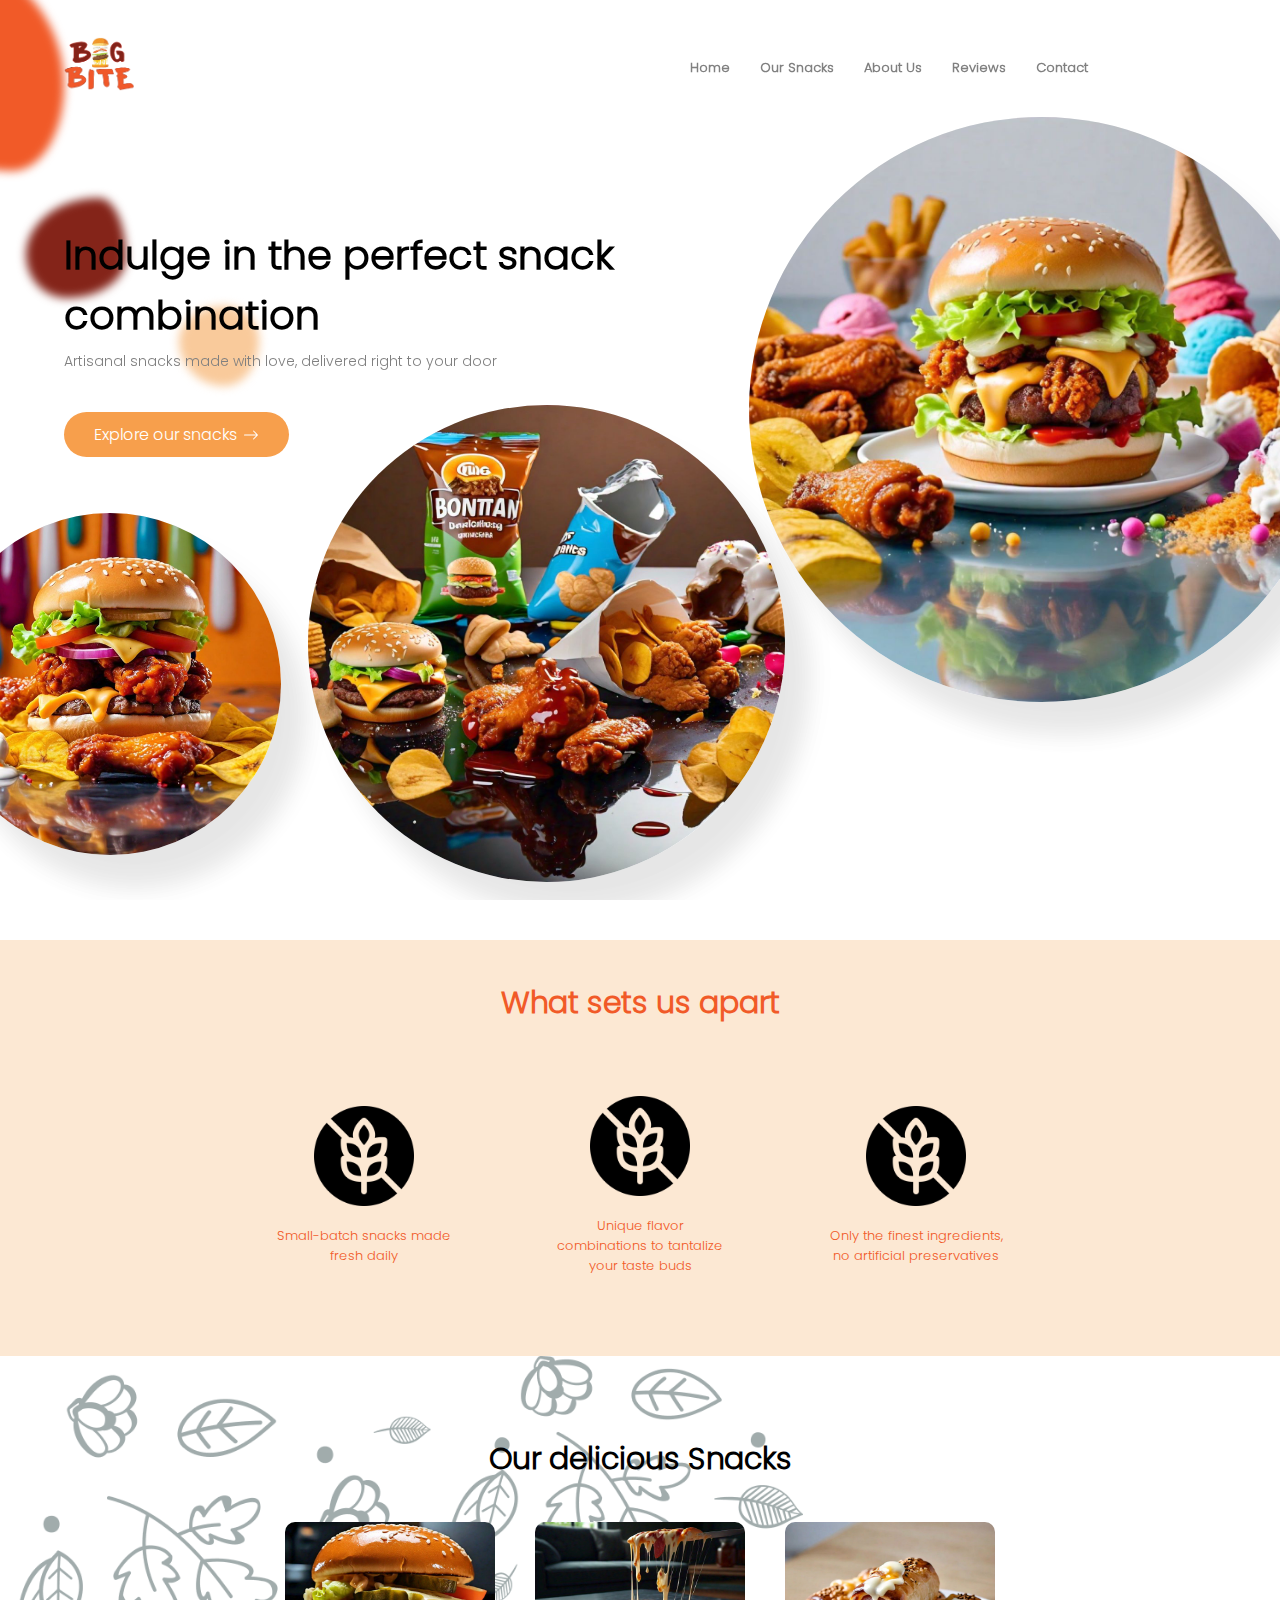
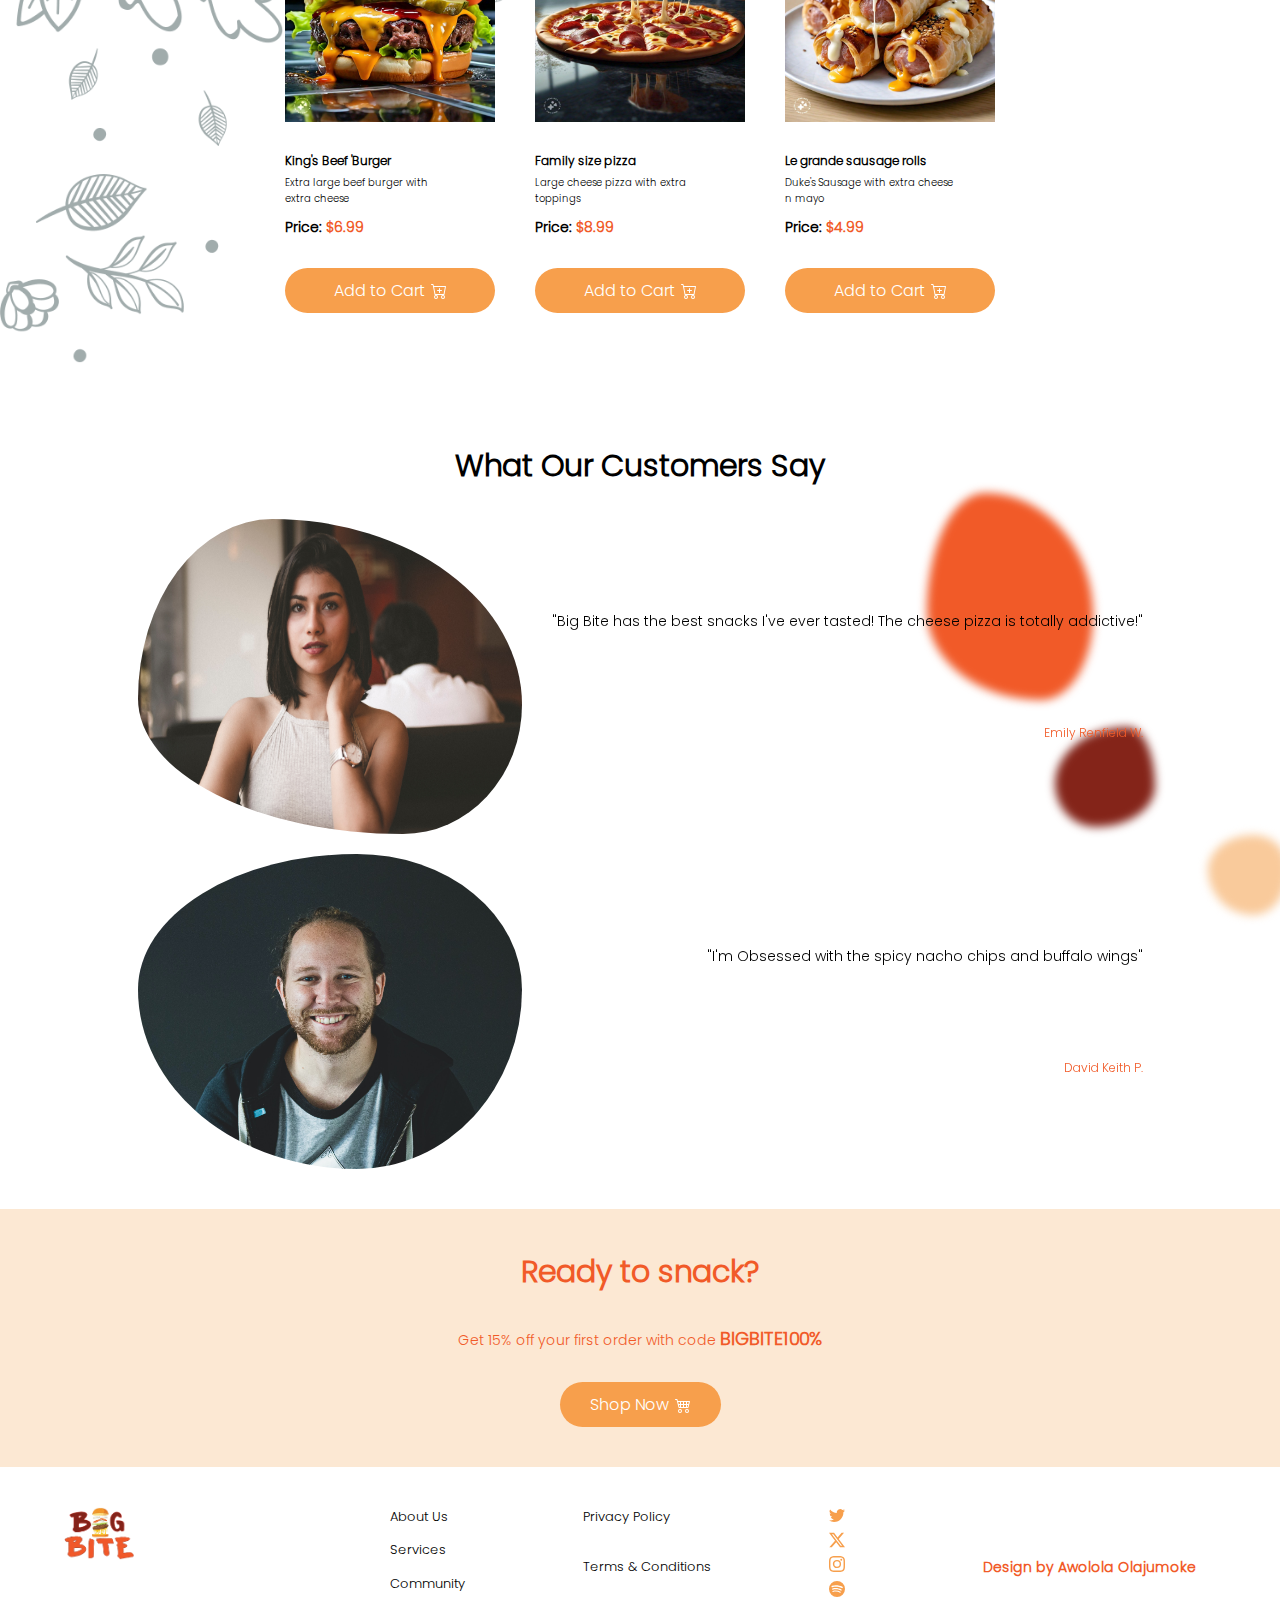
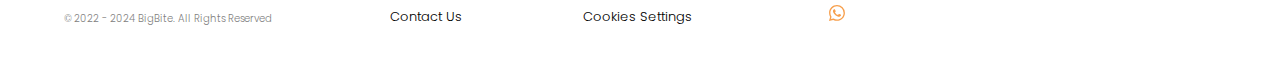
<file: index.html>
<!DOCTYPE html>
<html lang="en">
<head>
  <meta charset="UTF-8">
  <meta name="viewport" content="width=device-width, initial-scale=1.0">
  <link rel="stylesheet" href="./css/styles.css">
  <title>Big Bite</title>
</head>
<body class="overflow">
  <header class="desktopPads">
    <a href="#"><img class="logo" src="./images/icons/bigBite.png" alt="logo image"></a>
    <nav>
      <ul class="desktop">
        <li><a href="#">Home</a></li><!--
        --><li><a href="#products">Our Snacks</a></li><!--
        --><li><a href="#features">About Us</a></li><!--
        --><li><a href="#reviews">Reviews</a></li><!--
        --><li><a href="#contact">Contact</a></li>
      </ul>
      <article class="menuBars hamburger-closed">
        <span class="menu"></span>
        <span class="menu"></span>
        <span class="menu"></span>
      </article>
      <span class="mobile menu-closed">
        <a class="mobileLink" href="#">Home</a>
        <a class="mobileLink" href="#products">Our Snacks</a>
        <a class="mobileLink" href="#features">About Us</a>
        <a class="mobileLink" href="#reviews">Reviews</a>
        <a class="mobileLink" href="#contact">Contact</a>
      </span>
    </nav>
  </header>
  <section class="Hero desktopPads overflow margBtm">
    <span class="back left"></span>
    <h1 class="heroHd">Indulge in the perfect snack combination</h1>
    <p class="heroPg">Artisanal snacks made with love, delivered right to your door</p>
    <button>Explore our snacks<img src="./images/icons/arrow-right.svg" alt="arrow right"/></button>
    <img class="heroImage a" src="./images/hero1.jpg" alt="hero image"/>
    <img class="heroImage b" src="./images/hero2.jpg" alt="hero image"/>
    <img class="heroImage c" src="./images/hero3.jpg" alt="hero image"/>
  </section>
  <section id="features" class="features centeredSection">
    <h3 class="title">What sets us apart</h3>
    <div class="cards">
      <article class="card">
        <img class="featureIcon" src="./images/icons/gluten-free.png" alt="batch logo"/>
        <p class="cardPg">Small-batch snacks made fresh daily</p>
      </article>
      <article class="card">
        <img class="featureIcon" src="./images/icons/gluten-free.png" alt="batch logo"/>
        <p class="cardPg">Unique flavor combinations to tantalize your taste buds</p>
      </article>
      <article class="card">
        <img class="featureIcon" src="./images/icons/gluten-free.png" alt="batch logo"/>
        <p class="cardPg">Only the finest ingredients, no artificial preservatives</p>
      </article>
    </div>
  </section>
  <section id="products" class="productShowcase centeredSection head">
    <h3 class="title">Our delicious Snacks</h3>
    <div class="cards">
      <article class="snack">
        <img class="snackImage" src="./images/burger1.jpg" alt="burger Image">
        <h4 class="name">King's Beef 'Burger</h4>
        <p class="desc">Extra large beef burger with extra cheese</p>
        <p class="price">Price: <span>$6.99</span></p>
        <button class="addToCart">Add to Cart <img src="./images/icons/cart-plus.svg" alt="arrow right"/></button>
      </article>
      <article class="snack">
        <img class="snackImage" src="./images/pizza1.jpg" alt="pizza Image">
        <h4 class="name">Family size pizza</h4>
        <p class="desc">Large cheese pizza with extra toppings</p>
        <p class="price">Price: <span>$8.99</span></p>
        <button class="addToCart">Add to Cart <img src="./images/icons/cart-plus.svg" alt="arrow right"/></button>
      </article>
      <article class="snack">
        <img class="snackImage" src="./images/sausage1.jpg" alt="sausage roll Image">
        <h4 class="name">Le grande sausage rolls</h4>
        <p class="desc">Duke's Sausage with extra cheese n mayo</p>
        <p class="price">Price: <span>$4.99</span></p>
        <button class="addToCart">Add to Cart <img src="./images/icons/cart-plus.svg" alt="arrow right"/></button>
      </article>
    </div>
  </section>
  <section id="reviews" class="testimonials overflow centeredSection desktopPads head">
    <h3 class="title">What Our Customers Say</h3>
    <div class="customerTestimonials">
      <span class="back right"></span>
      <article class="review">
        <img class="profile a" src="./images/profiles/profile1.jpg" alt="customer 1">
        <aside class="rev">
          <p class="quote">"Big Bite has the best snacks I've ever tasted! The cheese pizza is totally addictive!"</p>
          <p class="name">Emily Renfield W.</p>
        </aside>
      </article>
      <article class="review">
        <img class="profile b" src="./images/profiles/profile2.jpg" alt="customer 2">
        <aside class="rev">
          <p class="quote">"I'm Obsessed with the spicy nacho chips and buffalo wings"</p>
          <p class="name">David Keith P.</p>
        </aside>
      </article>
    </div>
  </section>
  <section class="callToAction centeredSection">
    <h3 class="title">Ready to snack?</h3>
    <p>Get 15% off your first order with code <span>BIGBITE100%</span></p>
    <button class="ctaBtn">Shop Now<img src="./images/icons/cart4.svg" alt="shopping cart icon"/></button>
  </section>
  <footer id="contact" class="contact desktopPads">
    <span class="a">
      <a href="#"><img class="logo" src="./images/icons/bigBite.png" alt="logo image"></a>
      <p>&copy; 2022 - 2024 BigBite. All Rights Reserved</p>
    </span>
    <ul class="b">
      <li>About Us</li>
      <li>Services</li>
      <li>Community</li>
      <li>Contact Us</li>
    </ul>
    <ul class="c">
      <li>Privacy Policy</li>
      <li>Terms & Conditions</li>
      <li>Cookies Settings</li>
    </ul>
    <ul class="d">
      <li><img src="./images/icons/twitter.svg" alt="twitter icon"></li>
      <li><img src="./images/icons/twitter-x.svg" alt="x icon"></li>
      <li><img src="./images/icons/instagram.svg" alt="instagram icon"></li>
      <li><img src="./images/icons/spotify.svg" alt="spotify icon"></li>
      <li><img src="./images/icons/whatsapp.svg" alt="whatsapp icon"></li>
    </ul>
    <p class="designer">Design by Awolola Olajumoke</p>
  </footer>
  <script src="./app/script.js"></script>
</body>
</html>
</file>
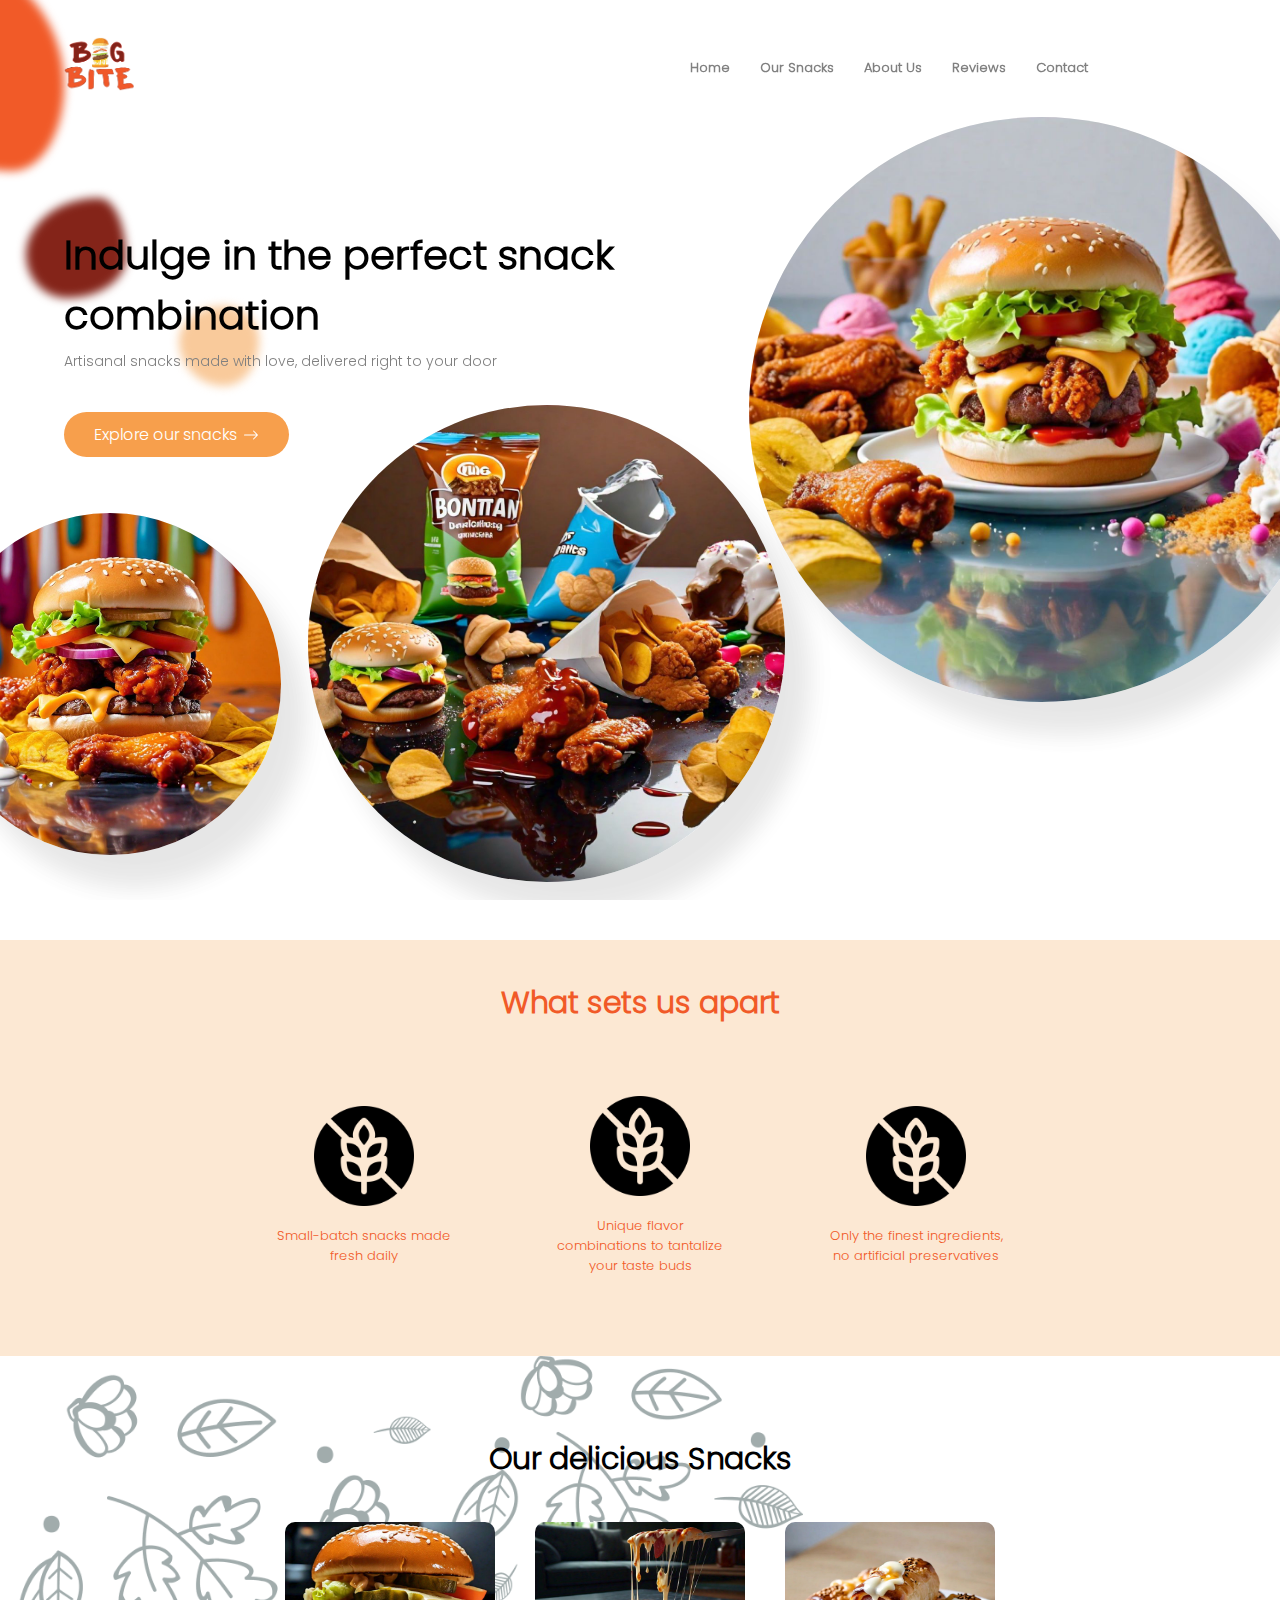
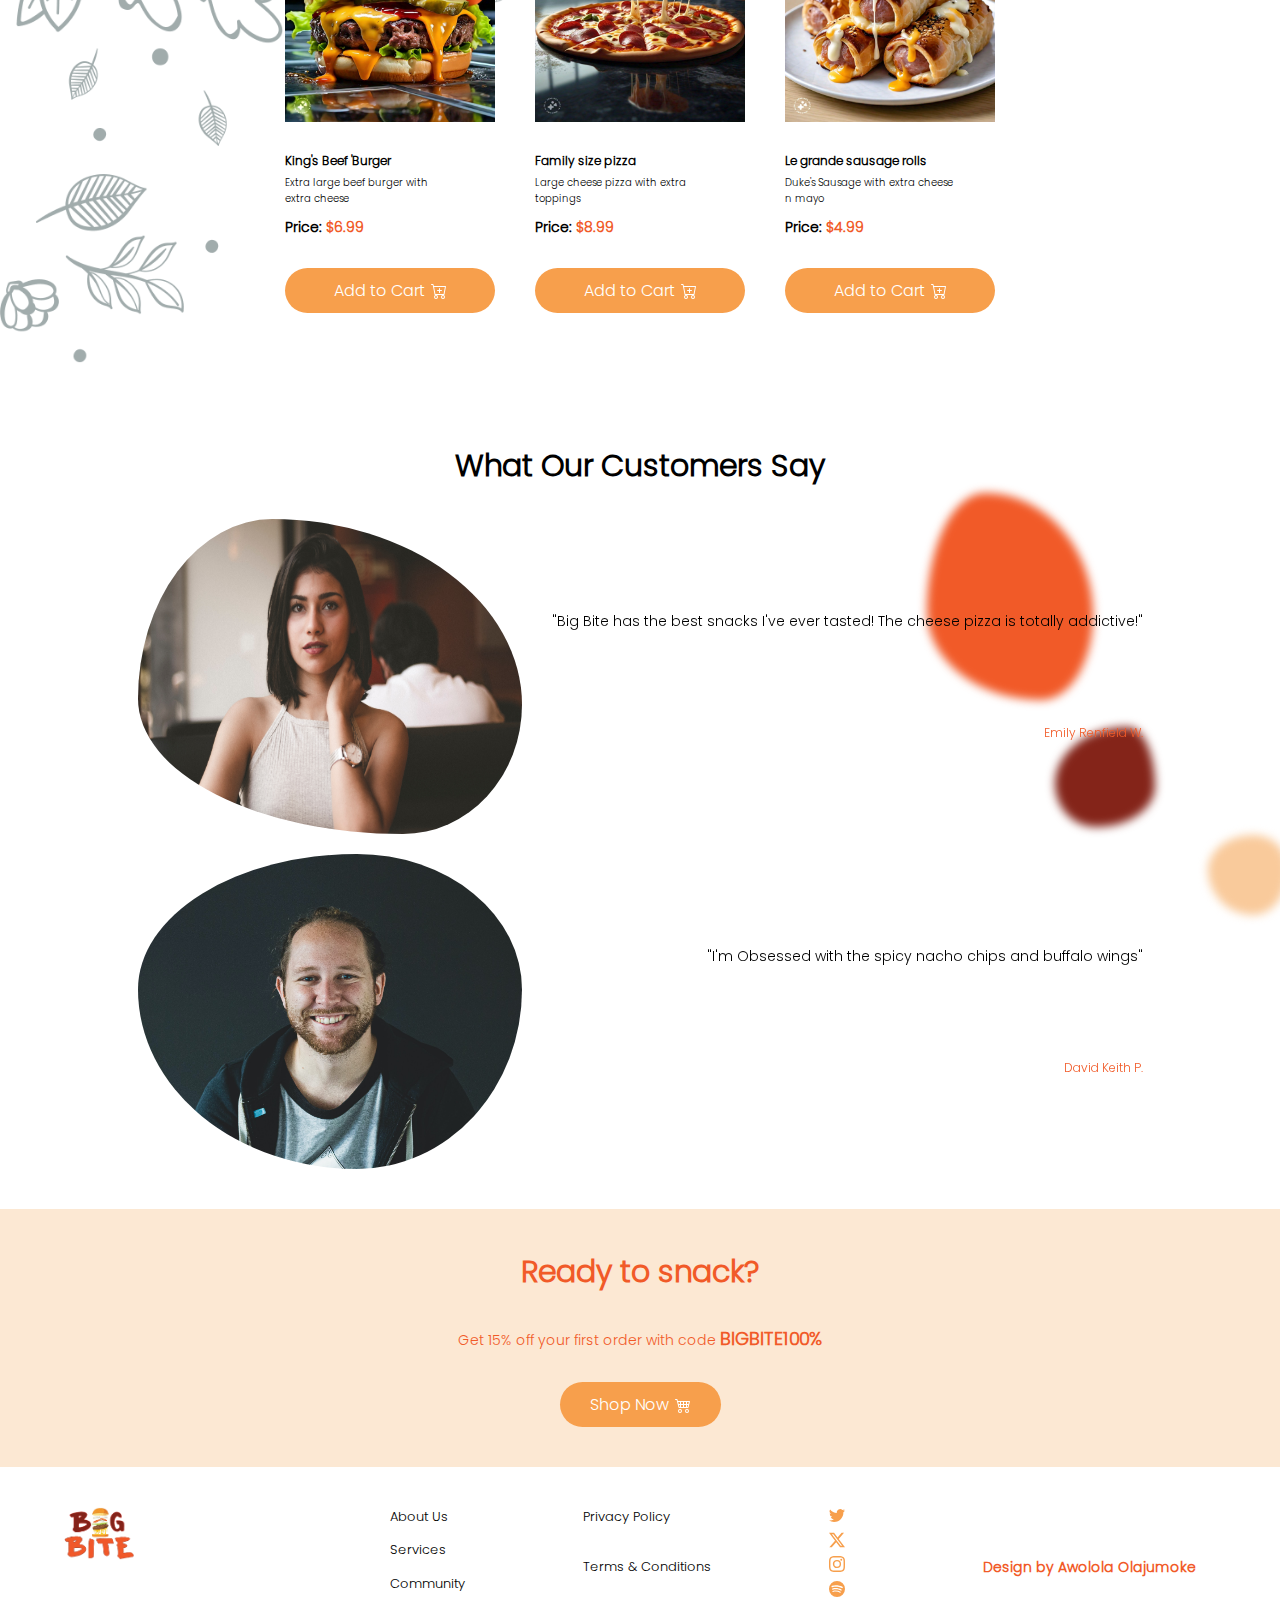
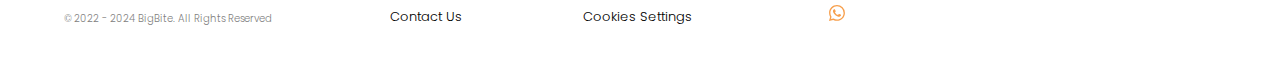
<file: app/index.html>
<!DOCTYPE html>
<html lang="en">
<head>
  <meta charset="UTF-8">
  <meta name="viewport" content="width=device-width, initial-scale=1.0">
  <link rel="stylesheet" href="../css/styles.css">
  <title>Big Bite</title>
</head>
<body class="overflow">
  <header class="desktopPads">
    <a href="#"><img class="logo" src="../images/icons/bigBite.png" alt="logo image"></a>
    <nav>
      <ul class="desktop">
        <li><a href="#">Home</a></li><!--
        --><li><a href="#products">Our Snacks</a></li><!--
        --><li><a href="#features">About Us</a></li><!--
        --><li><a href="#reviews">Reviews</a></li><!--
        --><li><a href="#contact">Contact</a></li>
      </ul>
      <article class="menuBars hamburger-closed">
        <span class="menu"></span>
        <span class="menu"></span>
        <span class="menu"></span>
      </article>
      <span class="mobile menu-closed">
        <a class="mobileLink" href="#">Home</a>
        <a class="mobileLink" href="#products">Our Snacks</a>
        <a class="mobileLink" href="#features">About Us</a>
        <a class="mobileLink" href="#reviews">Reviews</a>
        <a class="mobileLink" href="#contact">Contact</a>
      </span>
    </nav>
  </header>
  <section class="Hero desktopPads overflow margBtm">
    <span class="back left"></span>
    <h1 class="heroHd">Indulge in the perfect snack combination</h1>
    <p class="heroPg">Artisanal snacks made with love, delivered right to your door</p>
    <button>Explore our snacks<img src="../images/icons/arrow-right.svg" alt="arrow right"/></button>
    <img class="heroImage a" src="../images/hero1.jpg" alt="hero image"/>
    <img class="heroImage b" src="../images/hero2.jpg" alt="hero image"/>
    <img class="heroImage c" src="../images/hero3.jpg" alt="hero image"/>
  </section>
  <section id="features" class="features centeredSection">
    <h3 class="title">What sets us apart</h3>
    <div class="cards">
      <article class="card">
        <img class="featureIcon" src="../images/icons/gluten-free.png" alt="batch logo"/>
        <p class="cardPg">Small-batch snacks made fresh daily</p>
      </article>
      <article class="card">
        <img class="featureIcon" src="../images/icons/gluten-free.png" alt="batch logo"/>
        <p class="cardPg">Unique flavor combinations to tantalize your taste buds</p>
      </article>
      <article class="card">
        <img class="featureIcon" src="../images/icons/gluten-free.png" alt="batch logo"/>
        <p class="cardPg">Only the finest ingredients, no artificial preservatives</p>
      </article>
    </div>
  </section>
  <section id="products" class="productShowcase centeredSection head">
    <h3 class="title">Our delicious Snacks</h3>
    <div class="cards">
      <article class="snack">
        <img class="snackImage" src="../images/burger1.jpg" alt="burger Image">
        <h4 class="name">King's Beef 'Burger</h4>
        <p class="desc">Extra large beef burger with extra cheese</p>
        <p class="price">Price: <span>$6.99</span></p>
        <button class="addToCart">Add to Cart <img src="../images/icons/cart-plus.svg" alt="arrow right"/></button>
      </article>
      <article class="snack">
        <img class="snackImage" src="../images/pizza1.jpg" alt="pizza Image">
        <h4 class="name">Family size pizza</h4>
        <p class="desc">Large cheese pizza with extra toppings</p>
        <p class="price">Price: <span>$8.99</span></p>
        <button class="addToCart">Add to Cart <img src="../images/icons/cart-plus.svg" alt="arrow right"/></button>
      </article>
      <article class="snack">
        <img class="snackImage" src="../images/sausage1.jpg" alt="sausage roll Image">
        <h4 class="name">Le grande sausage rolls</h4>
        <p class="desc">Duke's Sausage with extra cheese n mayo</p>
        <p class="price">Price: <span>$4.99</span></p>
        <button class="addToCart">Add to Cart <img src="../images/icons/cart-plus.svg" alt="arrow right"/></button>
      </article>
    </div>
  </section>
  <section id="reviews" class="testimonials overflow centeredSection desktopPads head">
    <h3 class="title">What Our Customers Say</h3>
    <div class="customerTestimonials">
      <span class="back right"></span>
      <article class="review">
        <img class="profile a" src="../images/profiles/profile1.jpg" alt="customer 1">
        <aside class="rev">
          <p class="quote">"Big Bite has the best snacks I've ever tasted! The cheese pizza is totally addictive!"</p>
          <p class="name">Emily Renfield W.</p>
        </aside>
      </article>
      <article class="review">
        <img class="profile b" src="../images/profiles/profile2.jpg" alt="customer 2">
        <aside class="rev">
          <p class="quote">"I'm Obsessed with the spicy nacho chips and buffalo wings"</p>
          <p class="name">David Keith P.</p>
        </aside>
      </article>
    </div>
  </section>
  <section class="callToAction centeredSection">
    <h3 class="title">Ready to snack?</h3>
    <p>Get 15% off your first order with code <span>BIGBITE100%</span></p>
    <button class="ctaBtn">Shop Now<img src="../images/icons/cart4.svg" alt="shopping cart icon"/></button>
  </section>
  <footer id="contact" class="contact desktopPads">
    <span class="a">
      <a href="#"><img class="logo" src="../images/icons/bigBite.png" alt="logo image"></a>
      <p>&copy; 2022 - 2024 BigBite. All Rights Reserved</p>
    </span>
    <ul class="b">
      <li>About Us</li>
      <li>Services</li>
      <li>Community</li>
      <li>Contact Us</li>
    </ul>
    <ul class="c">
      <li>Privacy Policy</li>
      <li>Terms & Conditions</li>
      <li>Cookies Settings</li>
    </ul>
    <ul class="d">
      <li><img src="../images/icons/twitter.svg" alt="twitter icon"></li>
      <li><img src="../images/icons/twitter-x.svg" alt="x icon"></li>
      <li><img src="../images/icons/instagram.svg" alt="instagram icon"></li>
      <li><img src="../images/icons/spotify.svg" alt="spotify icon"></li>
      <li><img src="../images/icons/whatsapp.svg" alt="whatsapp icon"></li>
    </ul>
    <p class="designer">Design by Awolola Olajumoke</p>
  </footer>
  <script src="./script.js"></script>
</body>
</html>
</file>
<file: css/styles.css>
header {
  display: flex;
  position: fixed;
  width: 90vw;
  align-items: center;
  justify-content: space-between;
  z-index: 10;
}
header nav .desktop {
  font-size: 13px;
}
header nav .desktop li:not(:last-child) {
  margin-right: 30px;
}
header nav .desktop li a {
  font-weight: 700;
  transition: 0.3s;
  color: gray;
}
header nav .desktop li a:hover {
  color: var(--accentColor);
}

@media (max-width: 550px) {
  header {
    width: 100vw;
    height: 10vh;
  }
  .desktop {
    display: none;
  }
  .mobile {
    display: flex;
  }
  .menu {
    display: flex;
  }
}
@media (min-width: 551px) {
  header {
    width: 90vw;
    height: 15vh;
  }
  .desktop {
    display: flex;
  }
  .mobile {
    display: none;
  }
  .menu {
    display: none;
  }
}
.Hero {
  display: flex;
  height: 100vh;
  position: relative;
  flex-direction: column;
  align-items: flex-start;
}
.Hero .heroHd {
  font-weight: 700;
  margin-bottom: 6px;
  z-index: 2;
  margin-top: 25vh;
}
.Hero .heroPg {
  z-index: 2;
  margin-bottom: 40px;
  font-size: 14px;
  color: gray;
}
.Hero .heroImage {
  position: absolute;
  border-radius: 50%;
  transition: 0.5s ease-in-out;
  box-shadow: inset 20px 20px 20px rgba(0, 0, 0, 0.05), 25px 35px 20px rgba(0, 0, 0, 0.05), 25px 30px 30px rgba(0, 0, 0, 0.05), inset -20px -20px 25px rgba(255, 255, 255, 0.9);
}
.Hero .heroImage:hover {
  animation-play-state: paused;
}
.Hero .a {
  height: 65vh;
  animation: bubble 20s linear forwards infinite;
}
.Hero .b {
  height: 53vh;
  animation: bubble 10s linear forwards infinite;
}
.Hero .c {
  animation: bubble 5s linear forwards infinite;
}

@media (max-width: 550px) {
  .Hero .heroHd {
    width: 100%;
    font-size: 35px;
  }
  .Hero .heroPg {
    width: 70%;
  }
  .Hero .a {
    right: -40vh;
    top: -20vh;
  }
  .Hero .b {
    right: -30vh;
    bottom: -30vh;
  }
  .Hero .c {
    top: 58vh;
    height: 20vh;
    left: -22%;
  }
}
@media (min-width: 551px) {
  .Hero .heroHd {
    width: 55%;
    font-size: 40px;
  }
  .Hero .heroPg {
    width: 40%;
  }
  .Hero .a {
    right: -6vh;
    top: 13vh;
  }
  .Hero .b {
    bottom: 2vh;
    right: 55vh;
  }
  .Hero .c {
    bottom: 5vh;
    height: 38vh;
    right: 111vh;
  }
}
.features {
  background: var(--background);
  color: var(--accentColor);
  position: relative;
}
.features .cards {
  grid-template-columns: repeat(3, 1fr);
}
.features .card {
  display: flex;
  flex-direction: column;
  gap: 20px;
  justify-content: center;
  align-items: center;
  text-align: center;
}
.features .card .cardPg {
  font-size: 13px;
}

@media (max-width: 550px) {
  .featureIcon {
    width: 50px;
  }
  .card {
    width: 26vw;
    padding: 0;
  }
}
@media (min-width: 551px) {
  .featureIcon {
    width: 100px;
  }
  .card {
    width: 20vw;
    padding: 40px;
  }
}
.productShowcase {
  position: relative;
  background: url("../images/snacksBg.png");
  background-position: start;
  background-size: contain;
  background-repeat: no-repeat;
}
.productShowcase .snack {
  display: flex;
  flex-direction: column;
  border-radius: 15px 15px 30px 30px;
  overflow: hidden;
  transition: 0.3s;
  padding: 10px;
}
.productShowcase .snack:hover {
  box-shadow: 5px 7px 20px 0px rgba(0, 0, 0, 0.2901960784);
}
.productShowcase .snack:hover .snackImage {
  transform: scale(1.2);
}
.productShowcase .snack .name {
  margin: 30px 0 5px;
  font-size: 12px;
}
.productShowcase .snack .desc {
  font-size: 10px;
  width: 80%;
}
.productShowcase .snack .price {
  margin: 10px 0 0;
  font-size: 14px;
  font-weight: 700;
}
.productShowcase .snack .price span {
  color: #f15a28;
}
.productShowcase .snack .addToCart {
  margin-top: 30px;
}
.productShowcase .snack .snackImage {
  border-radius: 10px 10px 0 0;
  transition: 0.3s;
  height: 200px;
}

@media (max-width: 550px) {
  .productShowcase .cards {
    grid-template-rows: repeat(3, 1fr);
  }
  .snacks {
    width: 100%;
  }
}
@media (min-width: 551px) {
  .productShowcase .cards {
    grid-template-columns: repeat(3, 1fr);
  }
  .snacks {
    width: 25vw;
  }
}
.customerTestimonials {
  position: relative;
  display: flex;
  flex-direction: column;
  gap: 20px;
}
.customerTestimonials .review {
  display: flex;
  padding: 0 5vw;
  align-items: center;
  justify-content: space-between;
  text-align: end;
  height: 35vh;
  z-index: 2;
}
.customerTestimonials .review .a {
  border-radius: 35% 65% 31% 69%/57% 59% 41% 43%;
}
.customerTestimonials .review .b {
  border-radius: 57% 43% 43% 57%/43% 43% 57% 57%;
}
.customerTestimonials .review .rev {
  height: 100%;
  display: flex;
  flex-direction: column;
  justify-content: space-evenly;
  font-size: 14px;
}
.customerTestimonials .review .rev .name {
  color: var(--accentColor);
  font-size: 12px;
}

@media (max-width: 550px) {
  .customerTestimonials .review {
    gap: 20px;
  }
  .customerTestimonials .review .profile {
    height: 60%;
    width: 50vw;
  }
}
@media (min-width: 551px) {
  .customerTestimonials .review {
    gap: 30px;
  }
  .customerTestimonials .review .profile {
    height: 100%;
    width: 30vw;
  }
}
footer {
  display: flex;
  justify-content: space-between;
}
footer .a {
  display: flex;
  flex-direction: column;
  justify-content: space-between;
}
footer .a p {
  font-size: 10px;
  color: gray;
}
footer .b, footer .c, footer .d {
  display: flex;
  flex-direction: column;
  justify-content: space-between;
  font-size: 13px;
}
footer .b li, footer .c li, footer .d li {
  cursor: pointer;
  transition: 0.3s;
}
footer .b li:hover, footer .c li:hover, footer .d li:hover {
  color: var(--accentColor);
}
footer .designer {
  font-weight: 700;
  color: var(--accentColor);
  font-size: 14px;
  padding: 20px;
  display: flex;
  align-items: center;
  justify-content: center;
}

@media (max-width: 550px) {
  footer {
    flex-direction: column;
    height: auto;
  }
  footer .a, footer .b, footer .c, footer .d {
    align-items: center;
    padding: 20px 0;
  }
}
@media (min-width: 551px) {
  footer {
    flex-direction: row;
    height: 200px;
  }
  footer .a, footer .b, footer .c, footer .d {
    align-items: flex-start;
    padding: 40px 0;
  }
}
@keyframes bubble {
  0% {
    border-radius: 57% 43% 43% 57%/43% 43% 57% 57%;
  }
  25% {
    border-radius: 73% 27% 59% 41%/57% 59% 41% 43%;
  }
  50% {
    border-radius: 35% 65% 31% 69%/57% 59% 41% 43%;
  }
  75% {
    border-radius: 50%;
  }
  95% {
    border-radius: 57% 43% 43% 57%/43% 43% 57% 57%;
  }
  100% {
    border-radius: 57% 43% 43% 57%/43% 43% 57% 57%;
  }
}
@font-face {
  font-family: Pop;
  src: url("../font/Poppins-Light.ttf");
}
* {
  box-sizing: border-box;
  text-decoration: none;
  list-style: none;
  margin: 0;
  padding: 0;
  font-family: Pop;
  scroll-behavior: smooth;
}

:root {
  --accentColor: #f15a28;
  --accentColor2: #842419;
  --accentColor3: #f9ca9b;
  --background: #f9ca9b70;
  --cta: #f79f4c;
  --cta2: #d36d0e;
  --cta1: #ffb672;
}

.desktopPads {
  padding: 0 5vw;
}

.overflow {
  overflow-x: hidden;
}

.cards {
  display: grid;
  align-items: center;
  z-index: 4;
  gap: 20px;
}

.centeredSection {
  display: flex;
  align-items: center;
  padding: 40px 0;
  gap: 30px;
  justify-content: center;
  flex-direction: column;
}

.margBtm {
  margin-bottom: 40px;
}

.right {
  right: 10%;
}

.left {
  left: -8%;
}

.head {
  padding-top: 80px;
}

.callToAction {
  background: var(--background);
  color: var(--accentColor);
  position: relative;
  font-size: 14px;
}
.callToAction p span {
  font-size: 18px;
  font-weight: 700;
  color: var(--accent);
}

button {
  padding: 10px 30px;
  border-radius: 30px;
  display: flex;
  color: white;
  font-size: 16px;
  background: var(--cta);
  justify-content: center;
  align-items: center;
  transition: 0.3s;
  border: none;
  gap: 6px;
  z-index: 5;
}
button:hover {
  background: var(--cta2);
}

.logo {
  width: 70px;
}

body {
  background: white;
}

@media (max-width: 550px) {
  .mobile {
    display: flex;
  }
  .title {
    font-size: 25px;
  }
  .back {
    width: 20vw;
  }
}
@media (min-width: 551px) {
  .mobile {
    display: none;
  }
  .title {
    font-size: 30px;
  }
  .back {
    width: 13vw;
  }
}
.menu-open {
  right: -12%;
}

.menu-closed {
  right: -110%;
}

.menuBars {
  position: relative;
  z-index: 22;
}
.menuBars .menu {
  transition: 0.3s;
  width: 25px;
  height: 2px;
  background: var(--accentColor2);
}
.menuBars .menu:not(:last-child) {
  margin-bottom: 4px;
}

.hamburger-open span:nth-child(1) {
  transform: rotate(45deg);
  transform-origin: 5px;
}
.hamburger-open span:nth-child(2) {
  opacity: 0;
}
.hamburger-open span:nth-child(3) {
  transform: rotate(-45deg);
  transform-origin: 3px;
}

.mobile {
  background: var(--accentColor3);
  flex-direction: column;
  height: 100vh;
  transition: 0.3s;
  font-size: 14px;
  font-weight: 700;
  top: 0;
  padding: 20vh 0;
  width: 85vw;
  position: absolute;
  align-items: center;
  justify-content: space-evenly;
  z-index: 20;
}
.mobile a {
  width: 100%;
  padding: 15px;
  text-align: center;
  transition: 0.3s;
  color: white;
}
.mobile a:hover {
  background: #e9b178;
}

.back {
  position: absolute;
  background: var(--accentColor);
  top: -4%;
  height: 23vh;
  border-radius: 50%;
  filter: blur(5px);
  border-radius: 35% 65% 31% 69%/57% 59% 41% 43%;
  animation: bubble 10s linear forwards infinite;
}
.back:after {
  content: "";
  position: absolute;
  background: var(--accentColor2);
  width: 100px;
  top: 26vh;
  left: 10vw;
  border-radius: 73% 27% 59% 41%/57% 59% 41% 43%;
  height: 100px;
  animation: bubble 10s linear forwards infinite;
}
.back:before {
  content: "";
  position: absolute;
  background: var(--accentColor3);
  width: 80px;
  top: 38vh;
  left: 22vw;
  border-radius: 57% 43% 43% 57%/43% 43% 57% 57%;
  height: 80px;
  animation: bubble 3s linear forwards infinite;
}
</file>
